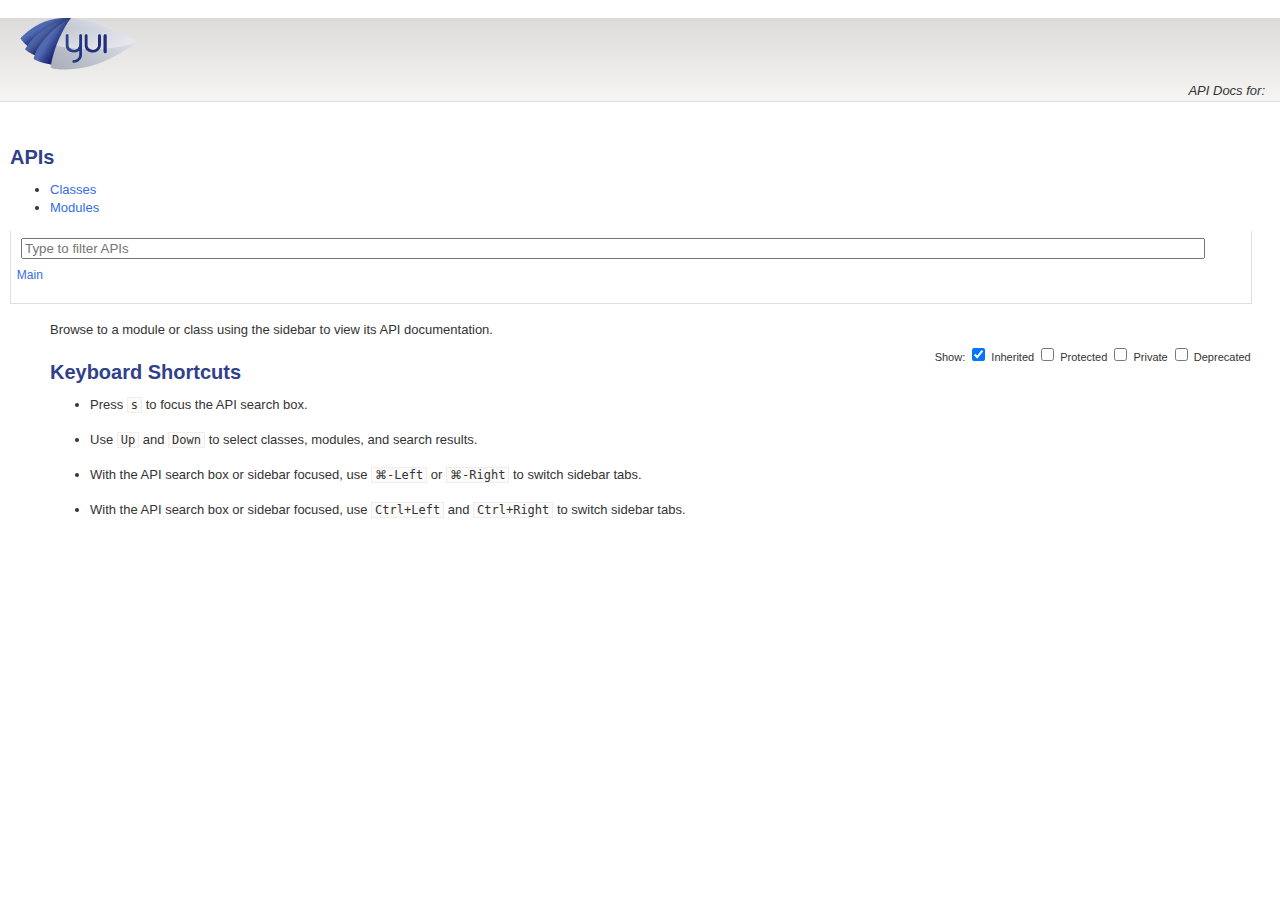
<file: airbox/out/index.html>
<!DOCTYPE html>
<html lang="en">
<head>
    <meta charset="utf-8">
    <title></title>
    <link rel="stylesheet" href="http://yui.yahooapis.com/3.9.1/build/cssgrids/cssgrids-min.css">
    <link rel="stylesheet" href="./assets/vendor/prettify/prettify-min.css">
    <link rel="stylesheet" href="./assets/css/main.css" id="site_styles">
    <link rel="shortcut icon" type="image/png" href="./assets/favicon.png">
    <script src="http://yui.yahooapis.com/combo?3.9.1/build/yui/yui-min.js"></script>
</head>
<body class="yui3-skin-sam">

<div id="doc">
    <div id="hd" class="yui3-g header">
        <div class="yui3-u-3-4">
            
                <h1><img src="./assets/css/logo.png" title=""></h1>
            
        </div>
        <div class="yui3-u-1-4 version">
            <em>API Docs for: </em>
        </div>
    </div>
    <div id="bd" class="yui3-g">

        <div class="yui3-u-1-4">
            <div id="docs-sidebar" class="sidebar apidocs">
                <div id="api-list">
    <h2 class="off-left">APIs</h2>
    <div id="api-tabview" class="tabview">
        <ul class="tabs">
            <li><a href="#api-classes">Classes</a></li>
            <li><a href="#api-modules">Modules</a></li>
        </ul>

        <div id="api-tabview-filter">
            <input type="search" id="api-filter" placeholder="Type to filter APIs">
        </div>

        <div id="api-tabview-panel">
            <ul id="api-classes" class="apis classes">
            
                <li><a href="./classes/Main.html">Main</a></li>
            
            </ul>

            <ul id="api-modules" class="apis modules">
            
            </ul>
        </div>
    </div>
</div>

            </div>
        </div>
        <div class="yui3-u-3-4">
                <div id="api-options">
        Show:
        <label for="api-show-inherited">
            <input type="checkbox" id="api-show-inherited" checked>
            Inherited
        </label>

        <label for="api-show-protected">
            <input type="checkbox" id="api-show-protected">
            Protected
        </label>

        <label for="api-show-private">
            <input type="checkbox" id="api-show-private">
            Private
        </label>
        <label for="api-show-deprecated">
            <input type="checkbox" id="api-show-deprecated">
            Deprecated
        </label>

    </div>


            <div class="apidocs">
                <div id="docs-main">
                    <div class="content">
                            <div class="apidocs">
        <div id="docs-main" class="content">
            <p>
            Browse to a module or class using the sidebar to view its API documentation.
            </p>

            <h2>Keyboard Shortcuts</h2>

            <ul>
                <li><p>Press <kbd>s</kbd> to focus the API search box.</p></li>

                <li><p>Use <kbd>Up</kbd> and <kbd>Down</kbd> to select classes, modules, and search results.</p></li>

                <li class="mac-only"><p>With the API search box or sidebar focused, use <kbd><span class="cmd">&#x2318;</span>-Left</kbd> or <kbd><span class="cmd">&#x2318;</span>-Right</kbd> to switch sidebar tabs.</p></li>

                <li class="pc-only"><p>With the API search box or sidebar focused, use <kbd>Ctrl+Left</kbd> and <kbd>Ctrl+Right</kbd> to switch sidebar tabs.</p></li>
            </ul>
        </div>
    </div>



                    </div>
                </div>
            </div>
        </div>
    </div>
</div>
<script src="./assets/vendor/prettify/prettify-min.js"></script>
<script>prettyPrint();</script>
<script src="./assets/js/yui-prettify.js"></script>
<script src="./assets/../api.js"></script>
<script src="./assets/js/api-filter.js"></script>
<script src="./assets/js/api-list.js"></script>
<script src="./assets/js/api-search.js"></script>
<script src="./assets/js/apidocs.js"></script>
</body>
</html>
</file>
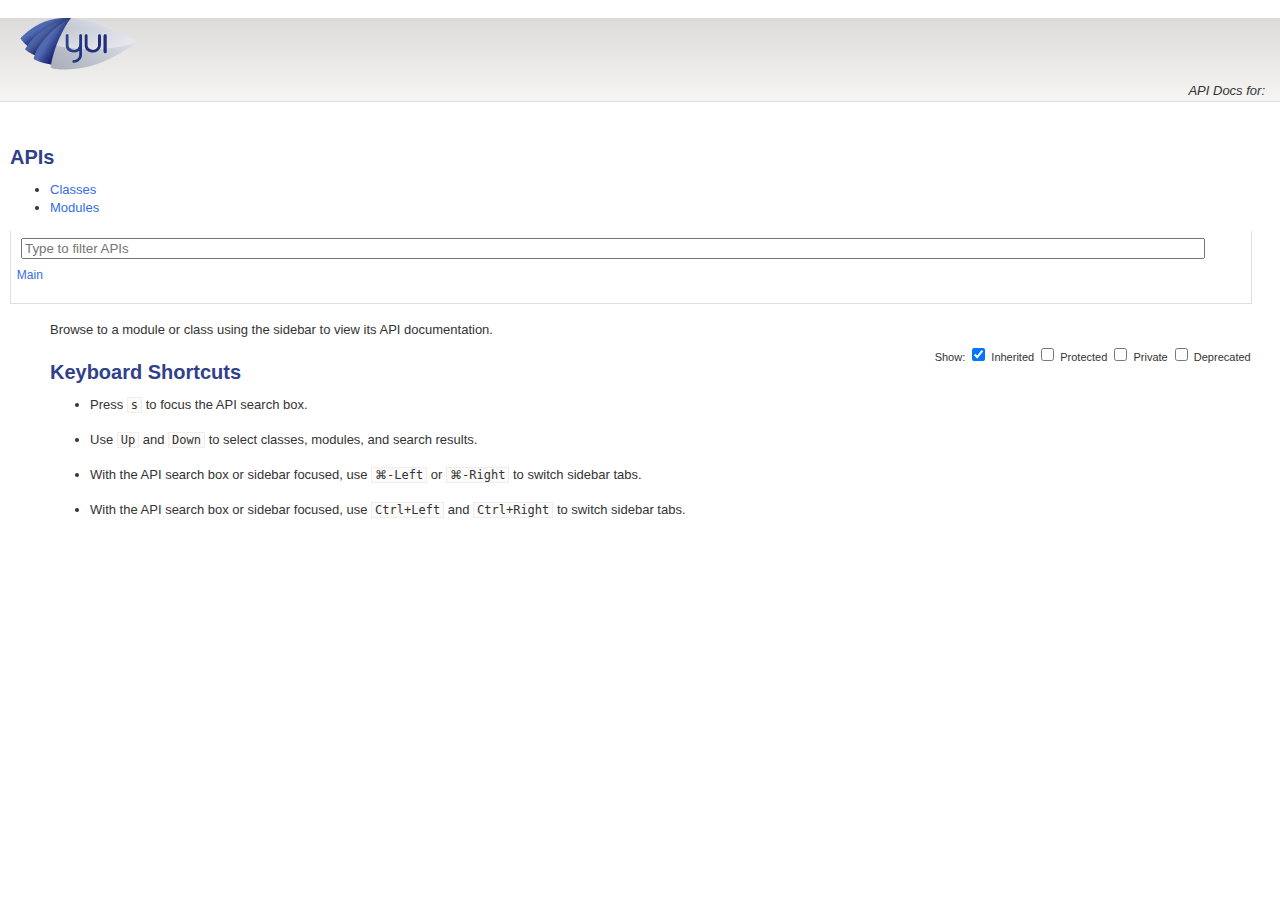
<file: airbox/out/assets/index.html>
<!doctype html>
<html>
    <head>
        <title>Redirector</title>
        <meta http-equiv="refresh" content="0;url=../">
    </head>
    <body>
        <a href="../">Click here to redirect</a>
    </body>
</html>
</file>
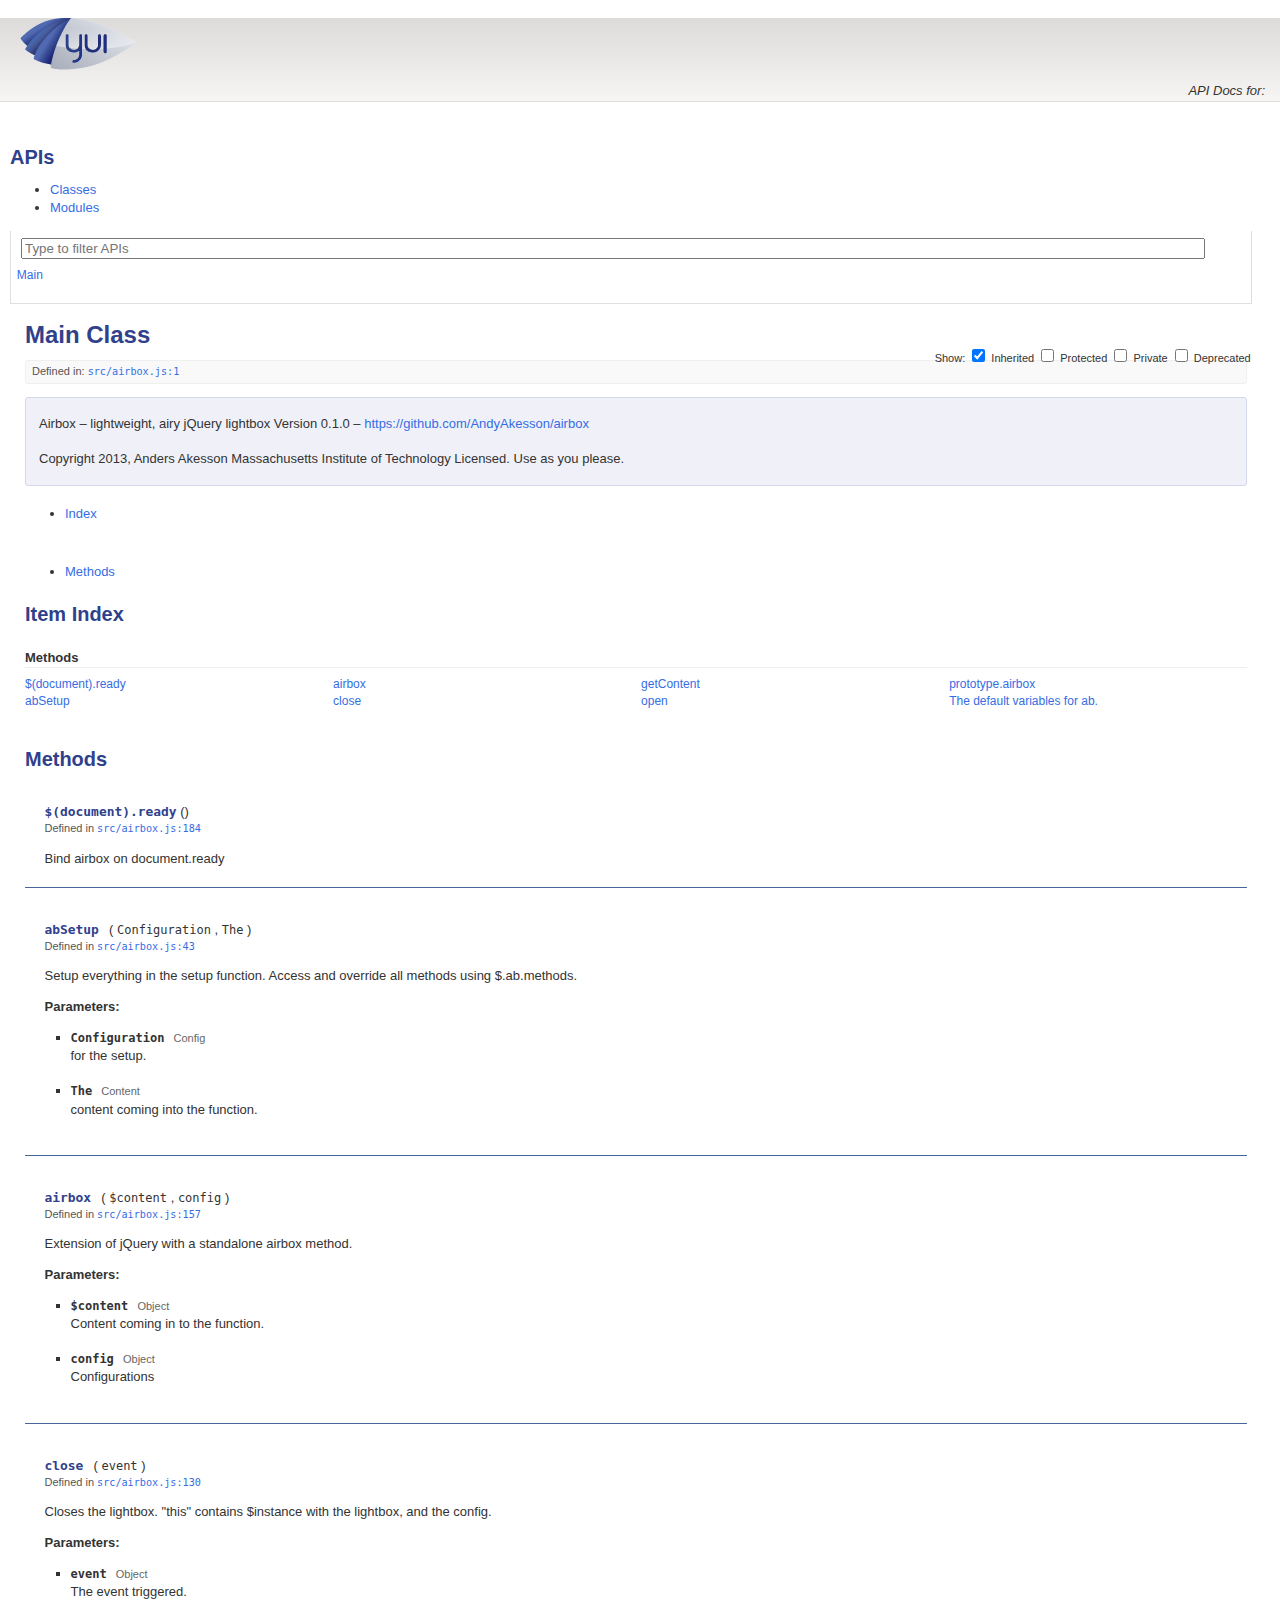
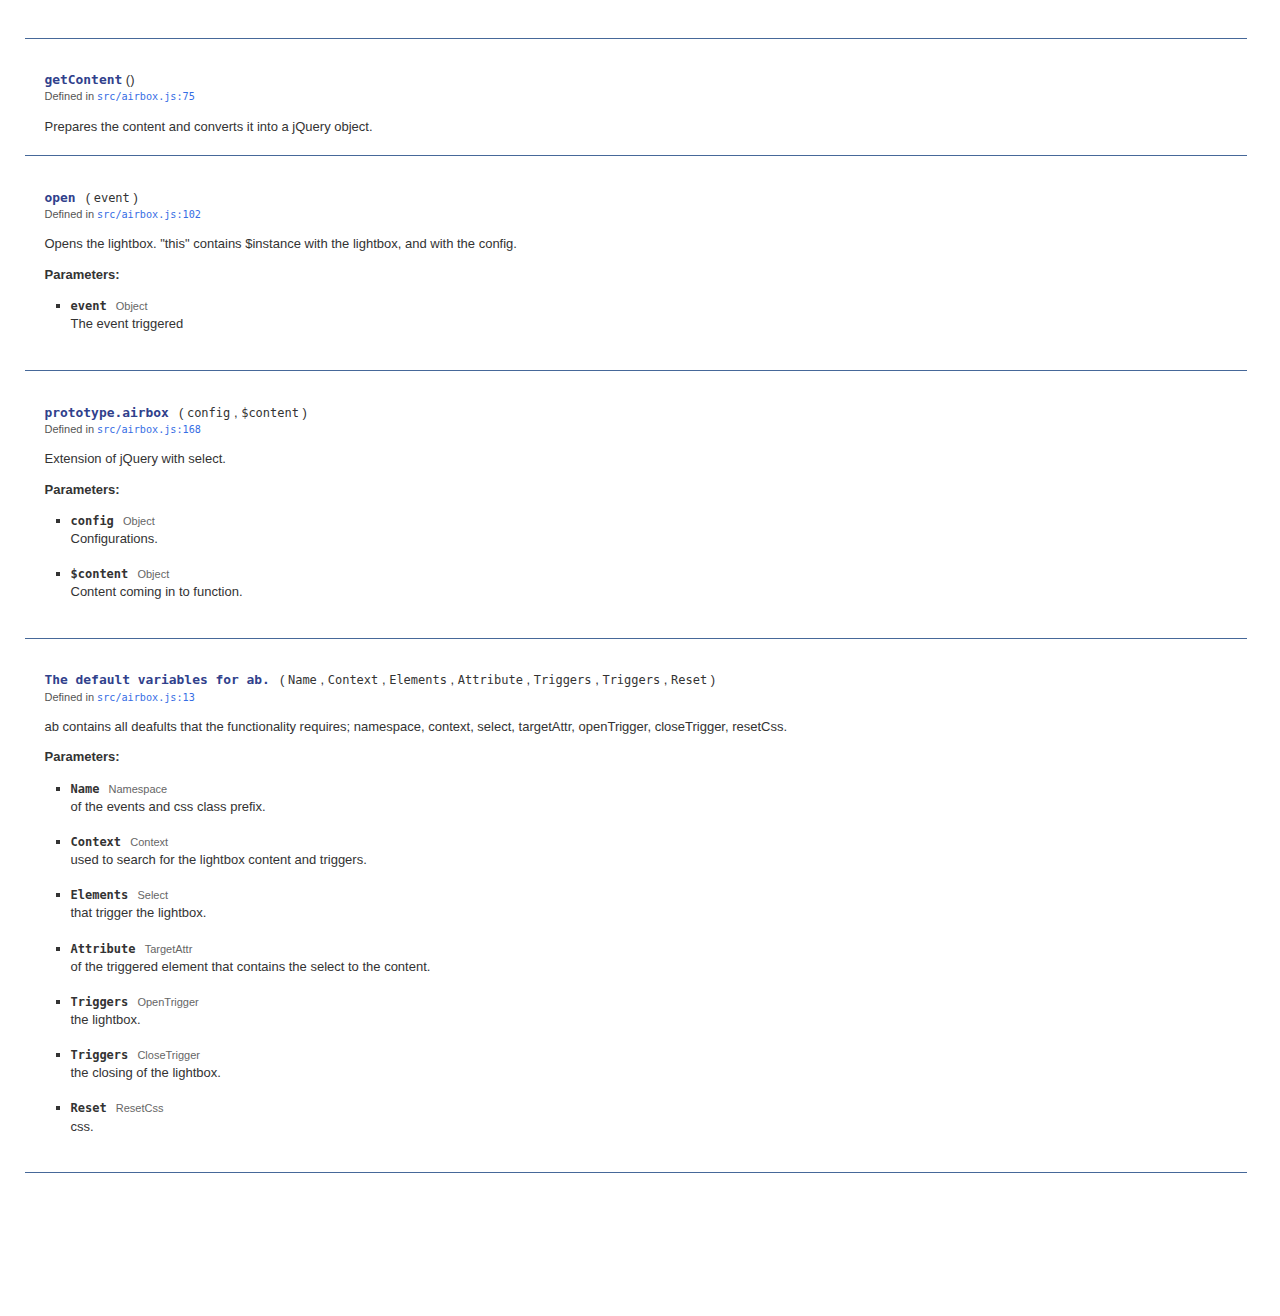
<file: airbox/out/classes/Main.html>
<!DOCTYPE html>
<html lang="en">
<head>
    <meta charset="utf-8">
    <title>Main</title>
    <link rel="stylesheet" href="http://yui.yahooapis.com/3.9.1/build/cssgrids/cssgrids-min.css">
    <link rel="stylesheet" href="../assets/vendor/prettify/prettify-min.css">
    <link rel="stylesheet" href="../assets/css/main.css" id="site_styles">
    <link rel="shortcut icon" type="image/png" href="../assets/favicon.png">
    <script src="http://yui.yahooapis.com/combo?3.9.1/build/yui/yui-min.js"></script>
</head>
<body class="yui3-skin-sam">

<div id="doc">
    <div id="hd" class="yui3-g header">
        <div class="yui3-u-3-4">
            
                <h1><img src="../assets/css/logo.png" title=""></h1>
            
        </div>
        <div class="yui3-u-1-4 version">
            <em>API Docs for: </em>
        </div>
    </div>
    <div id="bd" class="yui3-g">

        <div class="yui3-u-1-4">
            <div id="docs-sidebar" class="sidebar apidocs">
                <div id="api-list">
    <h2 class="off-left">APIs</h2>
    <div id="api-tabview" class="tabview">
        <ul class="tabs">
            <li><a href="#api-classes">Classes</a></li>
            <li><a href="#api-modules">Modules</a></li>
        </ul>

        <div id="api-tabview-filter">
            <input type="search" id="api-filter" placeholder="Type to filter APIs">
        </div>

        <div id="api-tabview-panel">
            <ul id="api-classes" class="apis classes">
            
                <li><a href="../classes/Main.html">Main</a></li>
            
            </ul>

            <ul id="api-modules" class="apis modules">
            
            </ul>
        </div>
    </div>
</div>

            </div>
        </div>
        <div class="yui3-u-3-4">
                <div id="api-options">
        Show:
        <label for="api-show-inherited">
            <input type="checkbox" id="api-show-inherited" checked>
            Inherited
        </label>

        <label for="api-show-protected">
            <input type="checkbox" id="api-show-protected">
            Protected
        </label>

        <label for="api-show-private">
            <input type="checkbox" id="api-show-private">
            Private
        </label>
        <label for="api-show-deprecated">
            <input type="checkbox" id="api-show-deprecated">
            Deprecated
        </label>

    </div>


            <div class="apidocs">
                <div id="docs-main">
                    <div class="content">
                        <h1>Main Class</h1>
<div class="box meta">
    

    

    
        <div class="foundat">
            Defined in: <a href="../files/src_airbox.js.html#l1"><code>src&#x2F;airbox.js:1</code></a>
        </div>
    

    

    
</div>



<div class="box intro">
    <p>Airbox – lightweight, airy jQuery lightbox
Version 0.1.0 – <a href="https://github.com/AndyAkesson/airbox">https://github.com/AndyAkesson/airbox</a></p>
<p>Copyright 2013, Anders Akesson
Massachusetts Institute of Technology Licensed.
Use as you please.</p>

</div>



<div id="classdocs" class="tabview">
    <ul class="api-class-tabs">
        <li class="api-class-tab index"><a href="#index">Index</a></li>

        
            <li class="api-class-tab methods"><a href="#methods">Methods</a></li>
        
        
        
        
    </ul>

    <div>
        <div id="index" class="api-class-tabpanel index">
            <h2 class="off-left">Item Index</h2>

            
                <div class="index-section methods">
                    <h3>Methods</h3>

                    <ul class="index-list methods">
                        
                            <li class="index-item method">
                                <a href="#method_$(document).ready">$(document).ready</a>

                                
                                
                            </li>
                        
                            <li class="index-item method">
                                <a href="#method_abSetup">abSetup</a>

                                
                                
                            </li>
                        
                            <li class="index-item method">
                                <a href="#method_airbox">airbox</a>

                                
                                
                            </li>
                        
                            <li class="index-item method">
                                <a href="#method_close">close</a>

                                
                                
                            </li>
                        
                            <li class="index-item method">
                                <a href="#method_getContent">getContent</a>

                                
                                
                            </li>
                        
                            <li class="index-item method">
                                <a href="#method_open">open</a>

                                
                                
                            </li>
                        
                            <li class="index-item method">
                                <a href="#method_prototype.airbox">prototype.airbox</a>

                                
                                
                            </li>
                        
                            <li class="index-item method">
                                <a href="#method_The default variables for ab.">The default variables for ab.</a>

                                
                                
                            </li>
                        
                    </ul>
                </div>
            

            

            

            
        </div>

        
            <div id="methods" class="api-class-tabpanel">
                <h2 class="off-left">Methods</h2>

                
                    <div id="method_$(document).ready" class="method item">
    <h3 class="name"><code>$(document).ready</code></h3>

    
        <span class="paren">()</span>
    

    

    

    

    

    

    

    

    <div class="meta">
        
            
                
                <p>
                
                Defined in
                
            
        
        
        <a href="../files/src_airbox.js.html#l184"><code>src&#x2F;airbox.js:184</code></a>
        
        </p>


        

        
    </div>

    <div class="description">
        <p>Bind airbox on document.ready</p>

    </div>

    

    

    
</div>

                
                    <div id="method_abSetup" class="method item">
    <h3 class="name"><code>abSetup</code></h3>

    
        <div class="args">
            <span class="paren">(</span><ul class="args-list inline commas">
            
                <li class="arg">
                    
                        <code>Configuration</code>
                    
                </li>
            
                <li class="arg">
                    
                        <code>The</code>
                    
                </li>
            
            </ul><span class="paren">)</span>
        </div>
    

    

    

    

    

    

    

    

    <div class="meta">
        
            
                
                <p>
                
                Defined in
                
            
        
        
        <a href="../files/src_airbox.js.html#l43"><code>src&#x2F;airbox.js:43</code></a>
        
        </p>


        

        
    </div>

    <div class="description">
        <p>Setup everything in the setup function.
Access and override all methods using $.ab.methods.</p>

    </div>

    
        <div class="params">
            <h4>Parameters:</h4>

            <ul class="params-list">
            
                <li class="param">
                    
                        <code class="param-name">Configuration</code>
                        <span class="type">Config</span>
                    

                    

                    <div class="param-description">
                        <p>for the setup.</p>

                    </div>

                    
                </li>
            
                <li class="param">
                    
                        <code class="param-name">The</code>
                        <span class="type">Content</span>
                    

                    

                    <div class="param-description">
                        <p>content coming into the function.</p>

                    </div>

                    
                </li>
            
            </ul>
        </div>
    

    

    
</div>

                
                    <div id="method_airbox" class="method item">
    <h3 class="name"><code>airbox</code></h3>

    
        <div class="args">
            <span class="paren">(</span><ul class="args-list inline commas">
            
                <li class="arg">
                    
                        <code>$content</code>
                    
                </li>
            
                <li class="arg">
                    
                        <code>config</code>
                    
                </li>
            
            </ul><span class="paren">)</span>
        </div>
    

    

    

    

    

    

    

    

    <div class="meta">
        
            
                
                <p>
                
                Defined in
                
            
        
        
        <a href="../files/src_airbox.js.html#l157"><code>src&#x2F;airbox.js:157</code></a>
        
        </p>


        

        
    </div>

    <div class="description">
        <p>Extension of jQuery with a standalone airbox method.</p>

    </div>

    
        <div class="params">
            <h4>Parameters:</h4>

            <ul class="params-list">
            
                <li class="param">
                    
                        <code class="param-name">$content</code>
                        <span class="type">Object</span>
                    

                    

                    <div class="param-description">
                        <p>Content coming in to the function.</p>

                    </div>

                    
                </li>
            
                <li class="param">
                    
                        <code class="param-name">config</code>
                        <span class="type">Object</span>
                    

                    

                    <div class="param-description">
                        <p>Configurations</p>

                    </div>

                    
                </li>
            
            </ul>
        </div>
    

    

    
</div>

                
                    <div id="method_close" class="method item">
    <h3 class="name"><code>close</code></h3>

    
        <div class="args">
            <span class="paren">(</span><ul class="args-list inline commas">
            
                <li class="arg">
                    
                        <code>event</code>
                    
                </li>
            
            </ul><span class="paren">)</span>
        </div>
    

    

    

    

    

    

    

    

    <div class="meta">
        
            
                
                <p>
                
                Defined in
                
            
        
        
        <a href="../files/src_airbox.js.html#l130"><code>src&#x2F;airbox.js:130</code></a>
        
        </p>


        

        
    </div>

    <div class="description">
        <p>Closes the lightbox.
&quot;this&quot; contains $instance with the lightbox, and the config.</p>

    </div>

    
        <div class="params">
            <h4>Parameters:</h4>

            <ul class="params-list">
            
                <li class="param">
                    
                        <code class="param-name">event</code>
                        <span class="type">Object</span>
                    

                    

                    <div class="param-description">
                        <p>The event triggered.</p>

                    </div>

                    
                </li>
            
            </ul>
        </div>
    

    

    
</div>

                
                    <div id="method_getContent" class="method item">
    <h3 class="name"><code>getContent</code></h3>

    
        <span class="paren">()</span>
    

    

    

    

    

    

    

    

    <div class="meta">
        
            
                
                <p>
                
                Defined in
                
            
        
        
        <a href="../files/src_airbox.js.html#l75"><code>src&#x2F;airbox.js:75</code></a>
        
        </p>


        

        
    </div>

    <div class="description">
        <p>Prepares the content and converts it into a jQuery object.</p>

    </div>

    

    

    
</div>

                
                    <div id="method_open" class="method item">
    <h3 class="name"><code>open</code></h3>

    
        <div class="args">
            <span class="paren">(</span><ul class="args-list inline commas">
            
                <li class="arg">
                    
                        <code>event</code>
                    
                </li>
            
            </ul><span class="paren">)</span>
        </div>
    

    

    

    

    

    

    

    

    <div class="meta">
        
            
                
                <p>
                
                Defined in
                
            
        
        
        <a href="../files/src_airbox.js.html#l102"><code>src&#x2F;airbox.js:102</code></a>
        
        </p>


        

        
    </div>

    <div class="description">
        <p>Opens the lightbox.
&quot;this&quot; contains $instance with the lightbox, and with the config.</p>

    </div>

    
        <div class="params">
            <h4>Parameters:</h4>

            <ul class="params-list">
            
                <li class="param">
                    
                        <code class="param-name">event</code>
                        <span class="type">Object</span>
                    

                    

                    <div class="param-description">
                        <p>The event triggered</p>

                    </div>

                    
                </li>
            
            </ul>
        </div>
    

    

    
</div>

                
                    <div id="method_prototype.airbox" class="method item">
    <h3 class="name"><code>prototype.airbox</code></h3>

    
        <div class="args">
            <span class="paren">(</span><ul class="args-list inline commas">
            
                <li class="arg">
                    
                        <code>config</code>
                    
                </li>
            
                <li class="arg">
                    
                        <code>$content</code>
                    
                </li>
            
            </ul><span class="paren">)</span>
        </div>
    

    

    

    

    

    

    

    

    <div class="meta">
        
            
                
                <p>
                
                Defined in
                
            
        
        
        <a href="../files/src_airbox.js.html#l168"><code>src&#x2F;airbox.js:168</code></a>
        
        </p>


        

        
    </div>

    <div class="description">
        <p>Extension of jQuery with select.</p>

    </div>

    
        <div class="params">
            <h4>Parameters:</h4>

            <ul class="params-list">
            
                <li class="param">
                    
                        <code class="param-name">config</code>
                        <span class="type">Object</span>
                    

                    

                    <div class="param-description">
                        <p>Configurations.</p>

                    </div>

                    
                </li>
            
                <li class="param">
                    
                        <code class="param-name">$content</code>
                        <span class="type">Object</span>
                    

                    

                    <div class="param-description">
                        <p>Content coming in to function.</p>

                    </div>

                    
                </li>
            
            </ul>
        </div>
    

    

    
</div>

                
                    <div id="method_The default variables for ab." class="method item">
    <h3 class="name"><code>The default variables for ab.</code></h3>

    
        <div class="args">
            <span class="paren">(</span><ul class="args-list inline commas">
            
                <li class="arg">
                    
                        <code>Name</code>
                    
                </li>
            
                <li class="arg">
                    
                        <code>Context</code>
                    
                </li>
            
                <li class="arg">
                    
                        <code>Elements</code>
                    
                </li>
            
                <li class="arg">
                    
                        <code>Attribute</code>
                    
                </li>
            
                <li class="arg">
                    
                        <code>Triggers</code>
                    
                </li>
            
                <li class="arg">
                    
                        <code>Triggers</code>
                    
                </li>
            
                <li class="arg">
                    
                        <code>Reset</code>
                    
                </li>
            
            </ul><span class="paren">)</span>
        </div>
    

    

    

    

    

    

    

    

    <div class="meta">
        
            
                
                <p>
                
                Defined in
                
            
        
        
        <a href="../files/src_airbox.js.html#l13"><code>src&#x2F;airbox.js:13</code></a>
        
        </p>


        

        
    </div>

    <div class="description">
        <p>ab contains all deafults that the functionality requires;
namespace, context, select, targetAttr, openTrigger, closeTrigger, resetCss.</p>

    </div>

    
        <div class="params">
            <h4>Parameters:</h4>

            <ul class="params-list">
            
                <li class="param">
                    
                        <code class="param-name">Name</code>
                        <span class="type">Namespace</span>
                    

                    

                    <div class="param-description">
                        <p>of the events and css class prefix.</p>

                    </div>

                    
                </li>
            
                <li class="param">
                    
                        <code class="param-name">Context</code>
                        <span class="type">Context</span>
                    

                    

                    <div class="param-description">
                        <p>used to search for the lightbox content and triggers.</p>

                    </div>

                    
                </li>
            
                <li class="param">
                    
                        <code class="param-name">Elements</code>
                        <span class="type">Select</span>
                    

                    

                    <div class="param-description">
                        <p>that trigger the lightbox.</p>

                    </div>

                    
                </li>
            
                <li class="param">
                    
                        <code class="param-name">Attribute</code>
                        <span class="type">TargetAttr</span>
                    

                    

                    <div class="param-description">
                        <p>of the triggered element that contains the select to the content.</p>

                    </div>

                    
                </li>
            
                <li class="param">
                    
                        <code class="param-name">Triggers</code>
                        <span class="type">OpenTrigger</span>
                    

                    

                    <div class="param-description">
                        <p>the lightbox.</p>

                    </div>

                    
                </li>
            
                <li class="param">
                    
                        <code class="param-name">Triggers</code>
                        <span class="type">CloseTrigger</span>
                    

                    

                    <div class="param-description">
                        <p>the closing of the lightbox.</p>

                    </div>

                    
                </li>
            
                <li class="param">
                    
                        <code class="param-name">Reset</code>
                        <span class="type">ResetCss</span>
                    

                    

                    <div class="param-description">
                        <p>css.</p>

                    </div>

                    
                </li>
            
            </ul>
        </div>
    

    

    
</div>

                
            </div>
        

        

        

        
    </div>
</div>

                    </div>
                </div>
            </div>
        </div>
    </div>
</div>
<script src="../assets/vendor/prettify/prettify-min.js"></script>
<script>prettyPrint();</script>
<script src="../assets/js/yui-prettify.js"></script>
<script src="../assets/../api.js"></script>
<script src="../assets/js/api-filter.js"></script>
<script src="../assets/js/api-list.js"></script>
<script src="../assets/js/api-search.js"></script>
<script src="../assets/js/apidocs.js"></script>
</body>
</html>
</file>
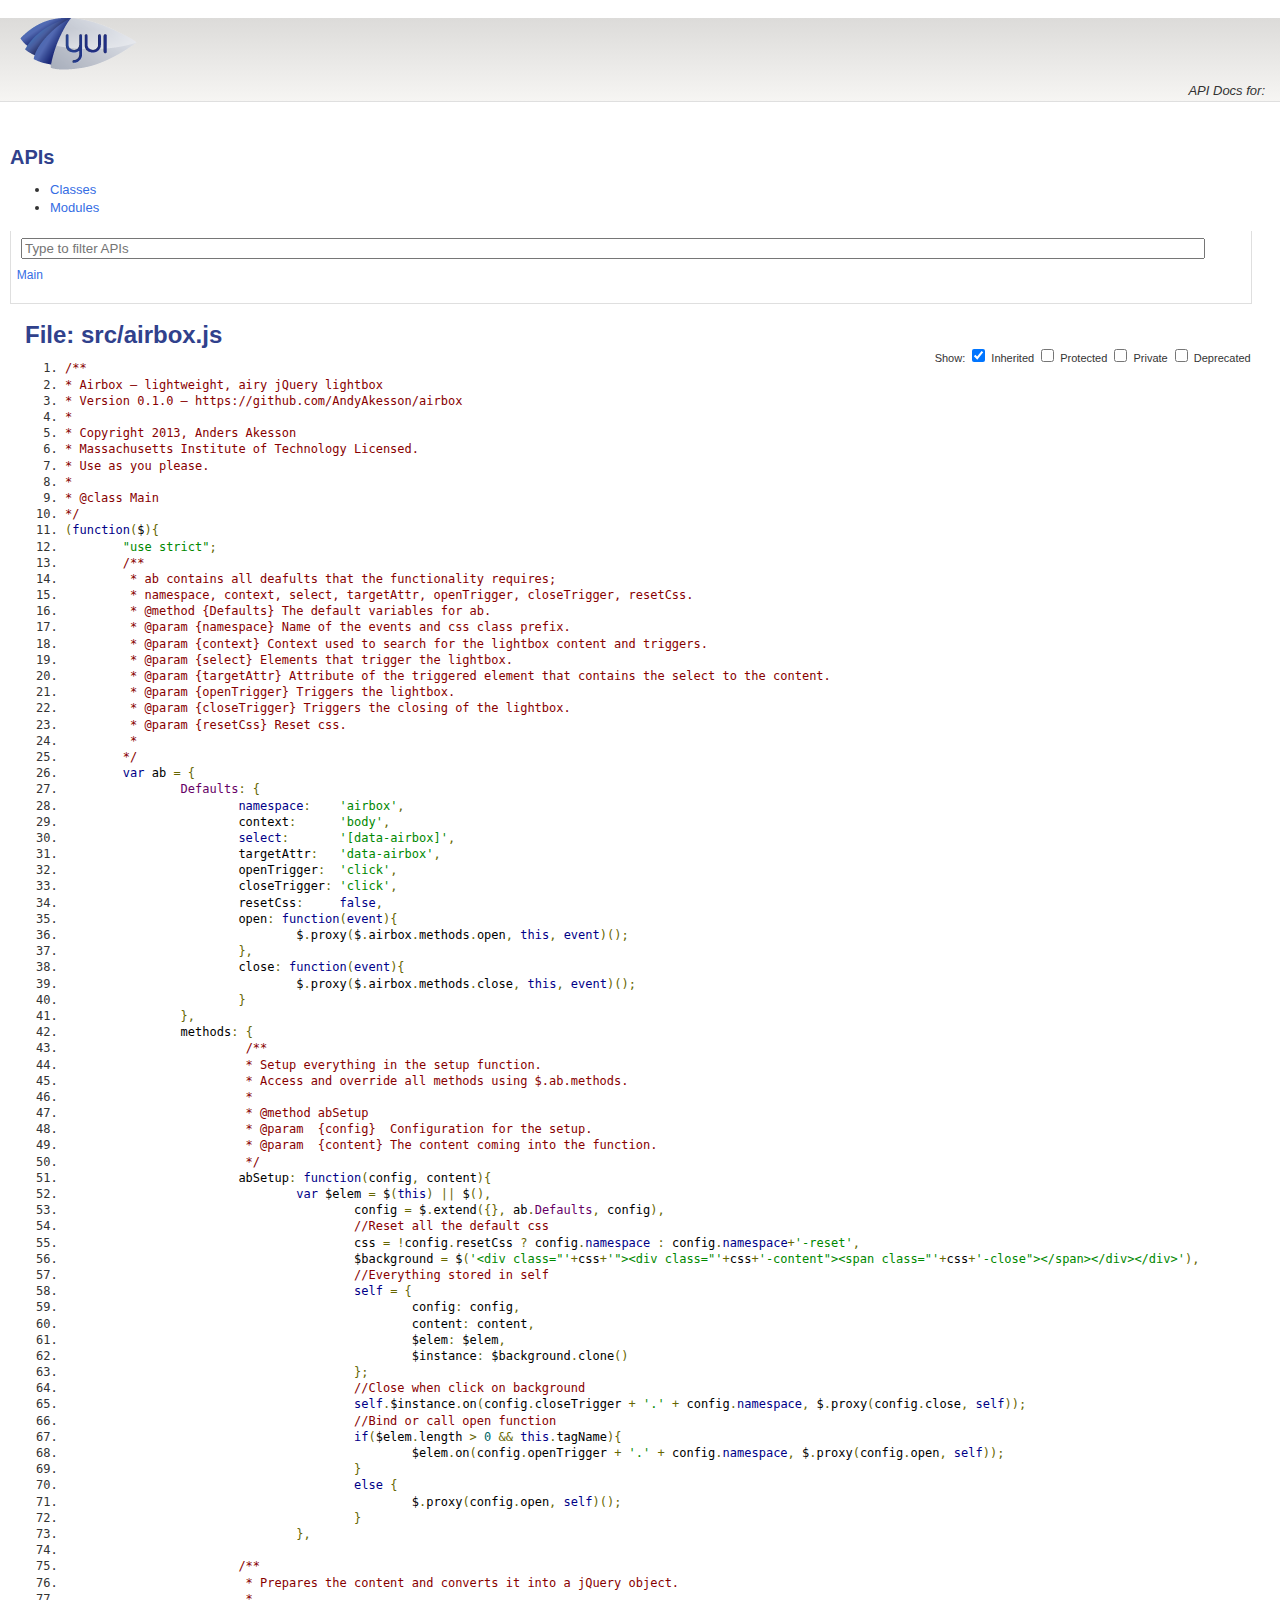
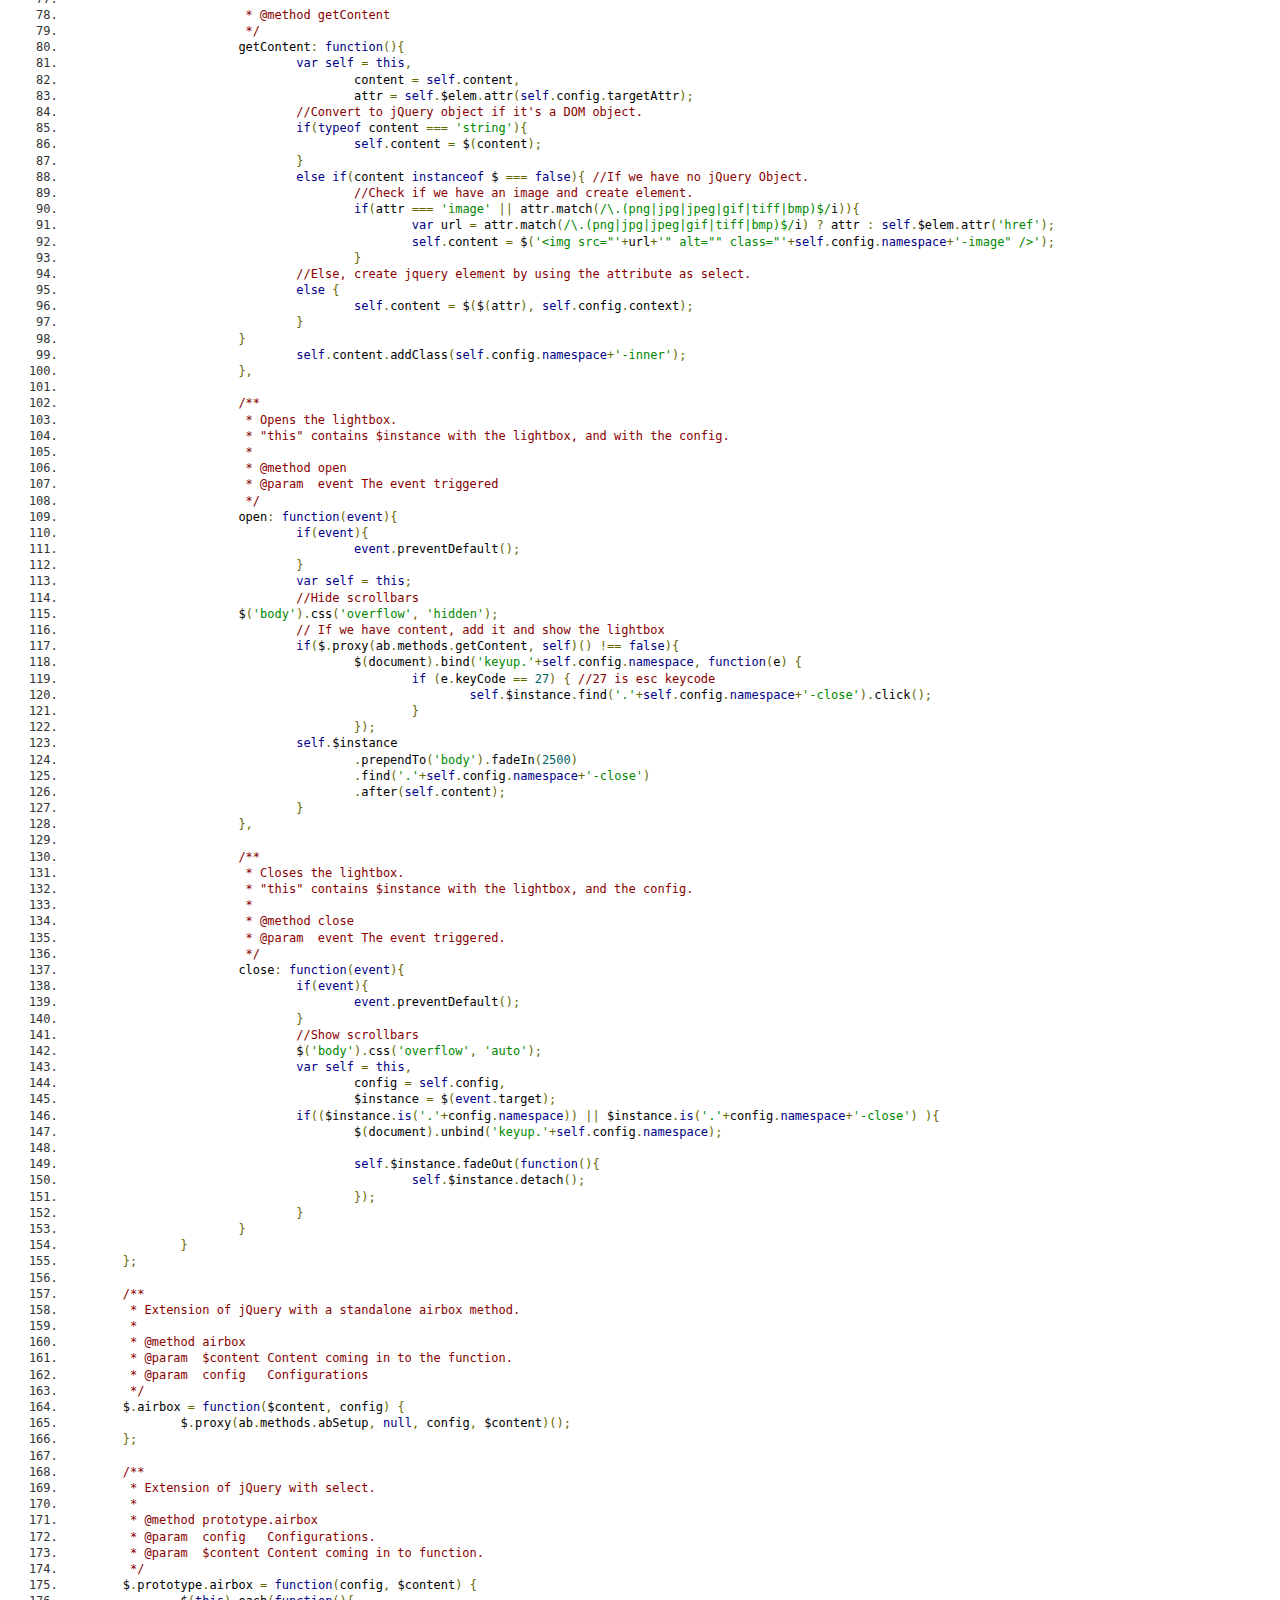
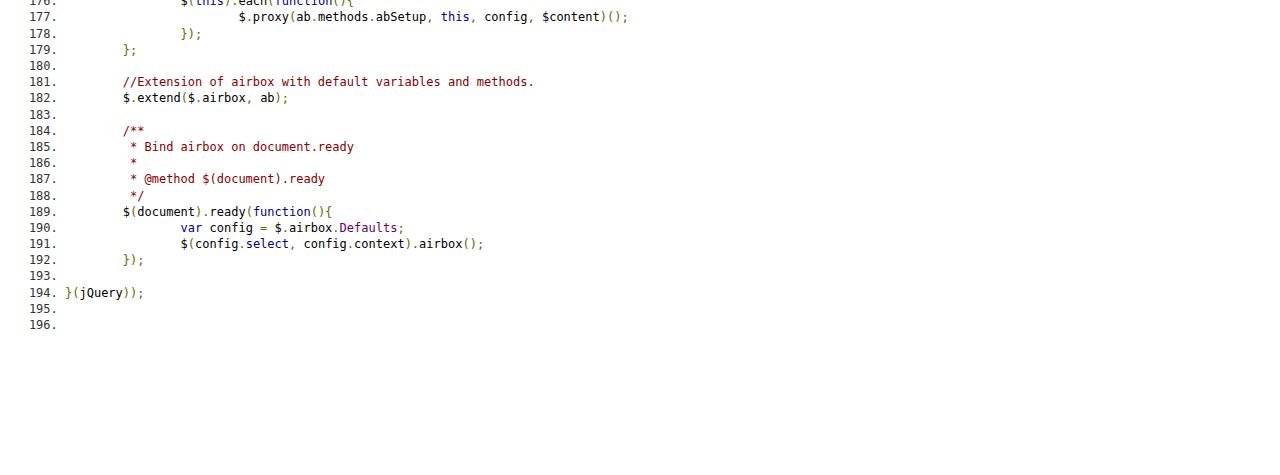
<file: airbox/out/files/src_airbox.js.html>
<!DOCTYPE html>
<html lang="en">
<head>
    <meta charset="utf-8">
    <title>src/airbox.js</title>
    <link rel="stylesheet" href="http://yui.yahooapis.com/3.9.1/build/cssgrids/cssgrids-min.css">
    <link rel="stylesheet" href="../assets/vendor/prettify/prettify-min.css">
    <link rel="stylesheet" href="../assets/css/main.css" id="site_styles">
    <link rel="shortcut icon" type="image/png" href="../assets/favicon.png">
    <script src="http://yui.yahooapis.com/combo?3.9.1/build/yui/yui-min.js"></script>
</head>
<body class="yui3-skin-sam">

<div id="doc">
    <div id="hd" class="yui3-g header">
        <div class="yui3-u-3-4">
            
                <h1><img src="../assets/css/logo.png" title=""></h1>
            
        </div>
        <div class="yui3-u-1-4 version">
            <em>API Docs for: </em>
        </div>
    </div>
    <div id="bd" class="yui3-g">

        <div class="yui3-u-1-4">
            <div id="docs-sidebar" class="sidebar apidocs">
                <div id="api-list">
    <h2 class="off-left">APIs</h2>
    <div id="api-tabview" class="tabview">
        <ul class="tabs">
            <li><a href="#api-classes">Classes</a></li>
            <li><a href="#api-modules">Modules</a></li>
        </ul>

        <div id="api-tabview-filter">
            <input type="search" id="api-filter" placeholder="Type to filter APIs">
        </div>

        <div id="api-tabview-panel">
            <ul id="api-classes" class="apis classes">
            
                <li><a href="../classes/Main.html">Main</a></li>
            
            </ul>

            <ul id="api-modules" class="apis modules">
            
            </ul>
        </div>
    </div>
</div>

            </div>
        </div>
        <div class="yui3-u-3-4">
                <div id="api-options">
        Show:
        <label for="api-show-inherited">
            <input type="checkbox" id="api-show-inherited" checked>
            Inherited
        </label>

        <label for="api-show-protected">
            <input type="checkbox" id="api-show-protected">
            Protected
        </label>

        <label for="api-show-private">
            <input type="checkbox" id="api-show-private">
            Private
        </label>
        <label for="api-show-deprecated">
            <input type="checkbox" id="api-show-deprecated">
            Deprecated
        </label>

    </div>


            <div class="apidocs">
                <div id="docs-main">
                    <div class="content">
                        <h1 class="file-heading">File: src/airbox.js</h1>

<div class="file">
    <pre class="code prettyprint linenums">
/**
* Airbox – lightweight, airy jQuery lightbox
* Version 0.1.0 – https://github.com/AndyAkesson/airbox
*
* Copyright 2013, Anders Akesson
* Massachusetts Institute of Technology Licensed.
* Use as you please.
*
* @class Main
*/
(function($){
	&quot;use strict&quot;;
	/**
	 * ab contains all deafults that the functionality requires;
	 * namespace, context, select, targetAttr, openTrigger, closeTrigger, resetCss.
	 * @method {Defaults} The default variables for ab.
	 * @param {namespace} Name of the events and css class prefix.
	 * @param {context} Context used to search for the lightbox content and triggers. 
	 * @param {select} Elements that trigger the lightbox.
	 * @param {targetAttr} Attribute of the triggered element that contains the select to the content.
	 * @param {openTrigger} Triggers the lightbox.
	 * @param {closeTrigger} Triggers the closing of the lightbox.
	 * @param {resetCss} Reset css.
	 * 
	*/
	var ab = {
		Defaults: {  
			namespace:    &#x27;airbox&#x27;,         
			context:      &#x27;body&#x27;,           
			select:       &#x27;[data-airbox]&#x27;,  
			targetAttr:   &#x27;data-airbox&#x27;,    
			openTrigger:  &#x27;click&#x27;,          
			closeTrigger: &#x27;click&#x27;,          
			resetCss:     false,            
			open: function(event){          
				$.proxy($.airbox.methods.open, this, event)();
			},
			close: function(event){                   
				$.proxy($.airbox.methods.close, this, event)();
			}
		},
		methods: { 
			 /**
			 * Setup everything in the setup function.
			 * Access and override all methods using $.ab.methods.
			 * 
			 * @method abSetup
			 * @param  {config}  Configuration for the setup.
			 * @param  {content} The content coming into the function.
			 */
			abSetup: function(config, content){
				var $elem = $(this) || $(),
					config = $.extend({}, ab.Defaults, config),
					//Reset all the default css
					css = !config.resetCss ? config.namespace : config.namespace+&#x27;-reset&#x27;,
					$background = $(&#x27;&lt;div class=&quot;&#x27;+css+&#x27;&quot;&gt;&lt;div class=&quot;&#x27;+css+&#x27;-content&quot;&gt;&lt;span class=&quot;&#x27;+css+&#x27;-close&quot;&gt;&lt;/span&gt;&lt;/div&gt;&lt;/div&gt;&#x27;),
					//Everything stored in self
					self = {
						config: config,
						content: content,
						$elem: $elem,
						$instance: $background.clone()
					};
					//Close when click on background 
					self.$instance.on(config.closeTrigger + &#x27;.&#x27; + config.namespace, $.proxy(config.close, self));
					//Bind or call open function 
					if($elem.length &gt; 0 &amp;&amp; this.tagName){
						$elem.on(config.openTrigger + &#x27;.&#x27; + config.namespace, $.proxy(config.open, self));
					} 
					else {
						$.proxy(config.open, self)();
					}
				},

			/**
			 * Prepares the content and converts it into a jQuery object.
			 * 
			 * @method getContent
			 */
			getContent: function(){
				var self = this,
					content = self.content,
					attr = self.$elem.attr(self.config.targetAttr);
				//Convert to jQuery object if it&#x27;s a DOM object. 
				if(typeof content === &#x27;string&#x27;){
					self.content = $(content);
				} 
				else if(content instanceof $ === false){ //If we have no jQuery Object.
					//Check if we have an image and create element.
					if(attr === &#x27;image&#x27; || attr.match(/\.(png|jpg|jpeg|gif|tiff|bmp)$/i)){
						var url = attr.match(/\.(png|jpg|jpeg|gif|tiff|bmp)$/i) ? attr : self.$elem.attr(&#x27;href&#x27;);
						self.content = $(&#x27;&lt;img src=&quot;&#x27;+url+&#x27;&quot; alt=&quot;&quot; class=&quot;&#x27;+self.config.namespace+&#x27;-image&quot; /&gt;&#x27;);
					}
				//Else, create jquery element by using the attribute as select.
				else {
					self.content = $($(attr), self.config.context);
				}
			}
				self.content.addClass(self.config.namespace+&#x27;-inner&#x27;);
			},

			/**
			 * Opens the lightbox.
			 * &quot;this&quot; contains $instance with the lightbox, and with the config.
			 * 
			 * @method open
			 * @param  event The event triggered
			 */
			open: function(event){
				if(event){
					event.preventDefault();
				}
				var self = this;
				//Hide scrollbars
    			$(&#x27;body&#x27;).css(&#x27;overflow&#x27;, &#x27;hidden&#x27;);
				// If we have content, add it and show the lightbox 
				if($.proxy(ab.methods.getContent, self)() !== false){
					$(document).bind(&#x27;keyup.&#x27;+self.config.namespace, function(e) {
						if (e.keyCode == 27) { //27 is esc keycode
							self.$instance.find(&#x27;.&#x27;+self.config.namespace+&#x27;-close&#x27;).click();
						}
					});	
				self.$instance
					.prependTo(&#x27;body&#x27;).fadeIn(2500)
					.find(&#x27;.&#x27;+self.config.namespace+&#x27;-close&#x27;)
					.after(self.content);
				}
			},

			/**
			 * Closes the lightbox.
			 * &quot;this&quot; contains $instance with the lightbox, and the config.
			 * 
			 * @method close
			 * @param  event The event triggered.
			 */
			close: function(event){
				if(event){
					event.preventDefault();
				}
				//Show scrollbars
				$(&#x27;body&#x27;).css(&#x27;overflow&#x27;, &#x27;auto&#x27;); 
				var self = this,
					config = self.config,
					$instance = $(event.target);
				if(($instance.is(&#x27;.&#x27;+config.namespace)) || $instance.is(&#x27;.&#x27;+config.namespace+&#x27;-close&#x27;) ){
					$(document).unbind(&#x27;keyup.&#x27;+self.config.namespace);

					self.$instance.fadeOut(function(){
						self.$instance.detach();
					});
				}
			}
		}
	};

	/**
	 * Extension of jQuery with a standalone airbox method.
	 * 
	 * @method airbox
	 * @param  $content Content coming in to the function.
	 * @param  config   Configurations
	 */
	$.airbox = function($content, config) {
		$.proxy(ab.methods.abSetup, null, config, $content)();
	};

	/**
	 * Extension of jQuery with select.
	 * 
	 * @method prototype.airbox
	 * @param  config   Configurations.
	 * @param  $content Content coming in to function.
	 */
	$.prototype.airbox = function(config, $content) {
		$(this).each(function(){
			$.proxy(ab.methods.abSetup, this, config, $content)();
		});
	};

	//Extension of airbox with default variables and methods.
	$.extend($.airbox, ab);

	/**
	 * Bind airbox on document.ready
	 * 
	 * @method $(document).ready
	 */
	$(document).ready(function(){
		var config = $.airbox.Defaults;
		$(config.select, config.context).airbox();
	});
 
}(jQuery));

    </pre>
</div>

                    </div>
                </div>
            </div>
        </div>
    </div>
</div>
<script src="../assets/vendor/prettify/prettify-min.js"></script>
<script>prettyPrint();</script>
<script src="../assets/js/yui-prettify.js"></script>
<script src="../assets/../api.js"></script>
<script src="../assets/js/api-filter.js"></script>
<script src="../assets/js/api-list.js"></script>
<script src="../assets/js/api-search.js"></script>
<script src="../assets/js/apidocs.js"></script>
</body>
</html>
</file>
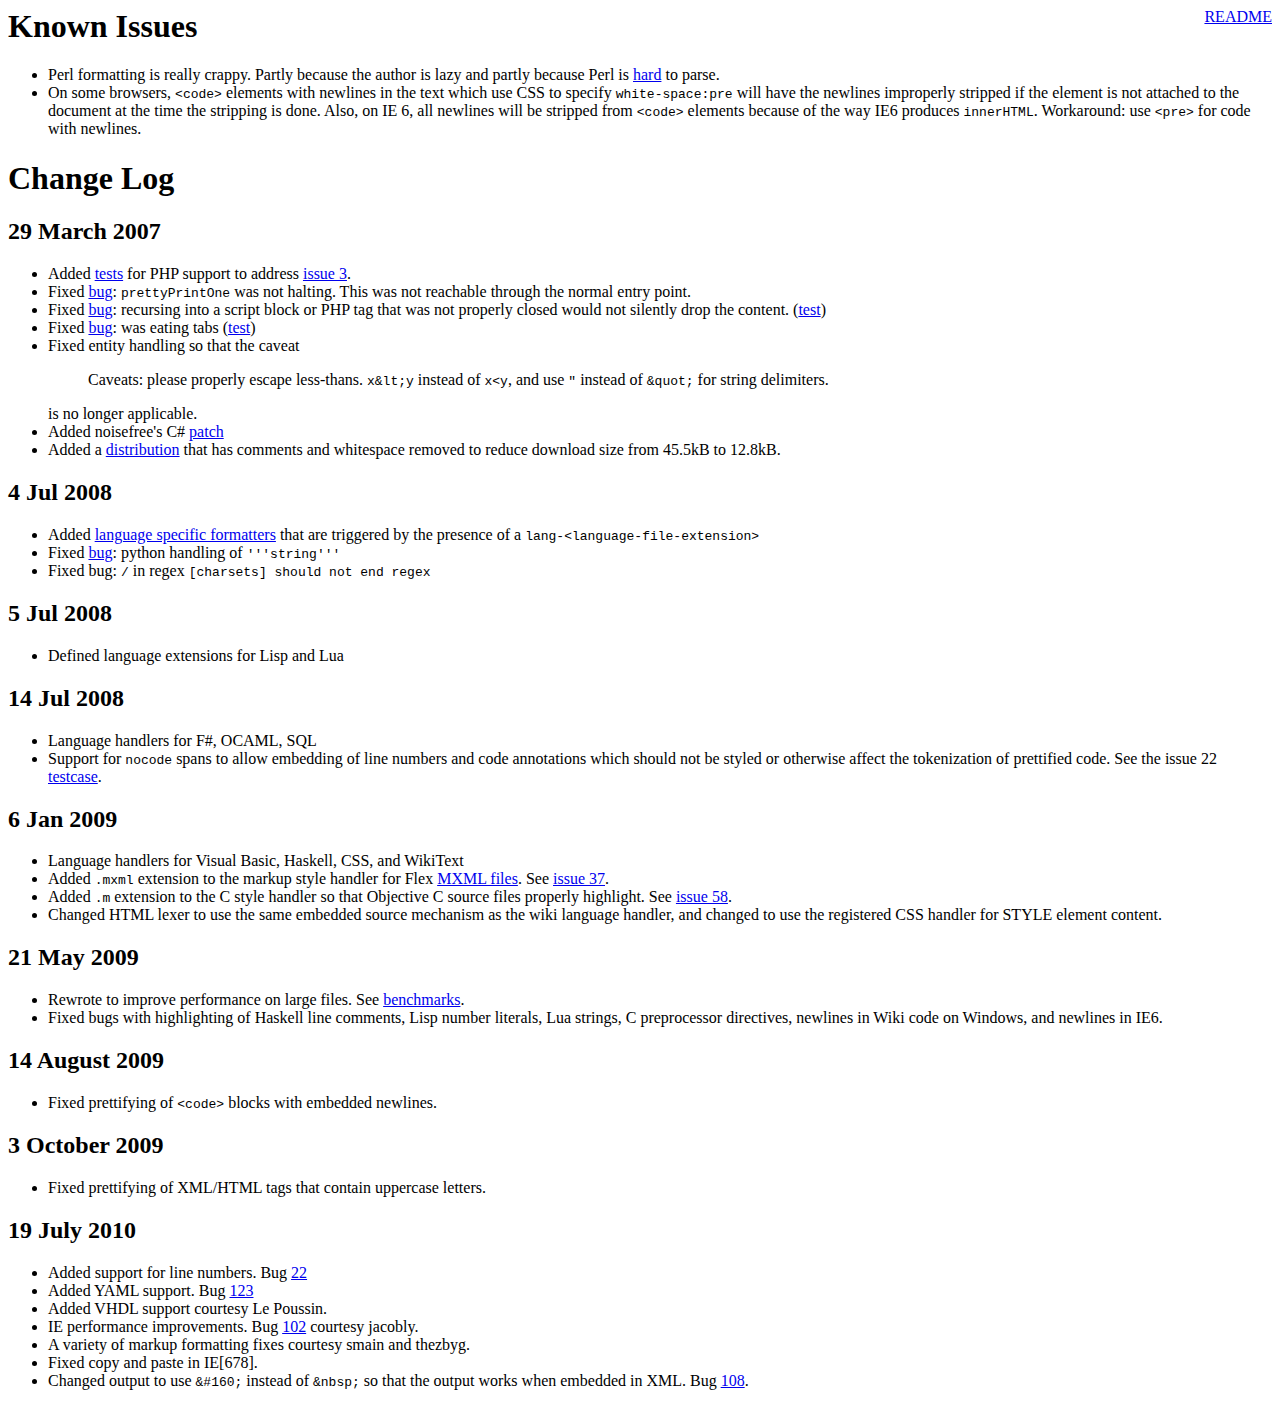
<file: airbox/out/assets/vendor/prettify/CHANGES.html>
<html>
  <head>
    <meta http-equiv="Content-Type" content="text/html; charset=UTF-8">
    <title>Change Log</title>
  </head>
  <body bgcolor="white">
    <a style="float:right" href="README.html">README</a>

    <h1>Known Issues</h1>
    <ul>
      <li>Perl formatting is really crappy.  Partly because the author is lazy and
      partly because Perl is
      <a href="http://www.perlmonks.org/?node_id=663393">hard</a> to parse.
      <li>On some browsers, <code>&lt;code&gt;</code> elements with newlines in the text
      which use CSS to specify <code>white-space:pre</code> will have the newlines
      improperly stripped if the element is not attached to the document at the time
      the stripping is done.  Also, on IE 6, all newlines will be stripped from
      <code>&lt;code&gt;</code> elements because of the way IE6 produces
      <code>innerHTML</code>.  Workaround: use <code>&lt;pre&gt;</code> for code with
      newlines.
    </ul>

    <h1>Change Log</h1>
    <h2>29 March 2007</h2>
    <ul>
      <li>Added <a href="tests/prettify_test.html#PHP">tests</a> for PHP support
        to address 
      <a href="http://code.google.com/p/google-code-prettify/issues/detail?id=3"
       >issue 3</a>.
      <li>Fixed
      <a href="http://code.google.com/p/google-code-prettify/issues/detail?id=6"
       >bug</a>: <code>prettyPrintOne</code> was not halting.  This was not
        reachable through the normal entry point.
      <li>Fixed
      <a href="http://code.google.com/p/google-code-prettify/issues/detail?id=4"
       >bug</a>: recursing into a script block or PHP tag that was not properly
        closed would not silently drop the content.
        (<a href="tests/prettify_test.html#issue4">test</a>)
      <li>Fixed
      <a href="http://code.google.com/p/google-code-prettify/issues/detail?id=8"
       >bug</a>: was eating tabs
        (<a href="tests/prettify_test.html#issue8">test</a>)
      <li>Fixed entity handling so that the caveat
        <blockquote>
          <p>Caveats: please properly escape less-thans.  <tt>x&amp;lt;y</tt>
          instead of <tt>x&lt;y</tt>, and use <tt>&quot;</tt> instead of 
          <tt>&amp;quot;</tt> for string delimiters.</p>
        </blockquote>
        is no longer applicable.
      <li>Added noisefree's C#
      <a href="http://code.google.com/p/google-code-prettify/issues/detail?id=4"
       >patch</a>
      <li>Added a <a href="http://google-code-prettify.googlecode.com/files/prettify-small.zip">distribution</a> that has comments and
        whitespace removed to reduce download size from 45.5kB to 12.8kB.
    </ul>
    <h2>4 Jul 2008</h2>
    <ul>
      <li>Added <a href="http://code.google.com/p/google-code-prettify/issues/detail?id=17">language specific formatters</a> that are triggered by the presence
      of a <code>lang-&lt;language-file-extension&gt;</code></li>
      <li>Fixed <a href="http://code.google.com/p/google-code-prettify/issues/detail?id=29">bug</a>: python handling of <code>'''string'''</code>
      <li>Fixed bug: <code>/</code> in regex <code>[charsets] should not end regex</code>
    </ul>
    <h2>5 Jul 2008</h2>
    <ul>
      <li>Defined language extensions for Lisp and Lua</code>
    </ul>
    <h2>14 Jul 2008</h2>
    <ul>
      <li>Language handlers for F#, OCAML, SQL</code>
      <li>Support for <code>nocode</code> spans to allow embedding of line
      numbers and code annotations which should not be styled or otherwise
      affect the tokenization of prettified code.
      See the issue 22
      <a href="tests/prettify_test.html#issue22">testcase</a>.</code>
    </ul>
    <h2>6 Jan 2009</h2>
    <ul>
      <li>Language handlers for Visual Basic, Haskell, CSS, and WikiText</li>
      <li>Added <tt>.mxml</tt> extension to the markup style handler for
        Flex <a href="http://en.wikipedia.org/wiki/MXML">MXML files</a>.  See
        <a
        href="http://code.google.com/p/google-code-prettify/issues/detail?id=37"
        >issue 37</a>.
      <li>Added <tt>.m</tt> extension to the C style handler so that Objective
        C source files properly highlight.  See
        <a
        href="http://code.google.com/p/google-code-prettify/issues/detail?id=58"
       >issue 58</a>.
      <li>Changed HTML lexer to use the same embedded source mechanism as the
        wiki language handler, and changed to use the registered
        CSS handler for STYLE element content.
    </ul>
    <h2>21 May 2009</h2>
    <ul>
      <li>Rewrote to improve performance on large files.
        See <a href="http://mikesamuel.blogspot.com/2009/05/efficient-parsing-in-javascript.html">benchmarks</a>.</li>
      <li>Fixed bugs with highlighting of Haskell line comments, Lisp
        number literals, Lua strings, C preprocessor directives,
        newlines in Wiki code on Windows, and newlines in IE6.</li>
    </ul>
    <h2>14 August 2009</h2>
    <ul>
      <li>Fixed prettifying of <code>&lt;code&gt;</code> blocks with embedded newlines.
    </ul>
    <h2>3 October 2009</h2>
    <ul>
      <li>Fixed prettifying of XML/HTML tags that contain uppercase letters.
    </ul>
    <h2>19 July 2010</h2>
    <ul>
      <li>Added support for line numbers.  Bug
        <a href="http://code.google.com/p/google-code-prettify/issues/detail?id=22"
         >22</a></li>
      <li>Added YAML support.  Bug
        <a href="http://code.google.com/p/google-code-prettify/issues/detail?id=123"
         >123</a></li>
      <li>Added VHDL support courtesy Le Poussin.</li>
      <li>IE performance improvements.  Bug
        <a href="http://code.google.com/p/google-code-prettify/issues/detail?id=102"
         >102</a> courtesy jacobly.</li>
      <li>A variety of markup formatting fixes courtesy smain and thezbyg.</li>
      <li>Fixed copy and paste in IE[678].
      <li>Changed output to use <code>&amp;#160;</code> instead of
        <code>&amp;nbsp;</code> so that the output works when embedded in XML.
        Bug
        <a href="http://code.google.com/p/google-code-prettify/issues/detail?id=108"
         >108</a>.</li>
    </ul>
  </body>
</html>
</file>
<file: airbox/out/assets/vendor/prettify/prettify-min.css>
.pln{color:#000}@media screen{.str{color:#080}.kwd{color:#008}.com{color:#800}.typ{color:#606}.lit{color:#066}.pun,.opn,.clo{color:#660}.tag{color:#008}.atn{color:#606}.atv{color:#080}.dec,.var{color:#606}.fun{color:red}}@media print,projection{.str{color:#060}.kwd{color:#006;font-weight:bold}.com{color:#600;font-style:italic}.typ{color:#404;font-weight:bold}.lit{color:#044}.pun,.opn,.clo{color:#440}.tag{color:#006;font-weight:bold}.atn{color:#404}.atv{color:#060}}pre.prettyprint{padding:2px;border:1px solid #888}ol.linenums{margin-top:0;margin-bottom:0}li.L0,li.L1,li.L2,li.L3,li.L5,li.L6,li.L7,li.L8{list-style-type:none}li.L1,li.L3,li.L5,li.L7,li.L9{background:#eee}
</file>
<file: airbox/out/assets/css/main.css>
/*
Font sizes for all selectors other than the body are given in percentages,
with 100% equal to 13px. To calculate a font size percentage, multiply the
desired size in pixels by 7.6923076923.

Here's a quick lookup table:

10px - 76.923%
11px - 84.615%
12px - 92.308%
13px - 100%
14px - 107.692%
15px - 115.385%
16px - 123.077%
17px - 130.769%
18px - 138.462%
19px - 146.154%
20px - 153.846%
*/

html {
    background: #fff;
    color: #333;
    overflow-y: scroll;
}

body {
    /*font: 13px/1.4 'Lucida Grande', 'Lucida Sans Unicode', 'DejaVu Sans', 'Bitstream Vera Sans', 'Helvetica', 'Arial', sans-serif;*/
    font: 13px/1.4 'Helvetica', 'Arial', sans-serif;
    margin: 0;
    padding: 0;
}

/* -- Links ----------------------------------------------------------------- */
a {
    color: #356de4;
    text-decoration: none;
}

.hidden {
    display: none;
}

a:hover { text-decoration: underline; }

/* "Jump to Table of Contents" link is shown to assistive tools, but hidden from
   sight until it's focused. */
.jump {
    position: absolute;
    padding: 3px 6px;
    left: -99999px;
    top: 0;
}

.jump:focus { left: 40%; }

/* -- Paragraphs ------------------------------------------------------------ */
p { margin: 1.3em 0; }
dd p, td p { margin-bottom: 0; }
dd p:first-child, td p:first-child { margin-top: 0; }

/* -- Headings -------------------------------------------------------------- */
h1, h2, h3, h4, h5, h6 {
    color: #D98527;/*was #f80*/
    font-family: 'Trebuchet MS', sans-serif;
    font-weight: bold;
    line-height: 1.1;
    margin: 1.1em 0 0.5em;
}

h1 {
    font-size: 184.6%;
    color: #30418C;
    margin: 0.75em 0 0.5em;
}

h2 {
    font-size: 153.846%;
    color: #E48A2B;
}

h3 { font-size: 138.462%; }

h4 {
    border-bottom: 1px solid #DBDFEA;
    color: #E48A2B;
    font-size: 115.385%;
    font-weight: normal;
    padding-bottom: 2px;
}

h5, h6 { font-size: 107.692%; }

/* -- Code and examples ----------------------------------------------------- */
code, kbd, pre, samp {
    font-family: Menlo, Monaco, 'DejaVu Sans Mono', 'Bitstream Vera Sans Mono', 'Courier New', Courier, monospace;
    font-size: 92.308%;
    line-height: 1.35;
}

p code, p kbd, p samp {
    background: #FCFBFA;
    border: 1px solid #EFEEED;
    padding: 0 3px;
}

a code, a kbd, a samp,
pre code, pre kbd, pre samp,
table code, table kbd, table samp,
.intro code, .intro kbd, .intro samp,
.toc code, .toc kbd, .toc samp {
    background: none;
    border: none;
    padding: 0;
}

pre.code, pre.terminal, pre.cmd {
    overflow-x: auto;
    *overflow-x: scroll;
    padding: 0.3em 0.6em;
}

pre.code {
    background: #FCFBFA;
    border: 1px solid #EFEEED;
    border-left-width: 5px;
}

pre.terminal, pre.cmd {
    background: #F0EFFC;
    border: 1px solid #D0CBFB;
    border-left: 5px solid #D0CBFB;
}

/* Don't reduce the font size of <code>/<kbd>/<samp> elements inside <pre>
   blocks. */
pre code, pre kbd, pre samp { font-size: 100%; }

/* Used to denote text that shouldn't be selectable, such as line numbers or
   shell prompts. Guess which browser this doesn't work in. */
.noselect {
    -moz-user-select: -moz-none;
    -khtml-user-select: none;
    -webkit-user-select: none;
    -o-user-select: none;
    user-select: none;
}

/* -- Lists ----------------------------------------------------------------- */
dd { margin: 0.2em 0 0.7em 1em; }
dl { margin: 1em 0; }
dt { font-weight: bold; }

/* -- Tables ---------------------------------------------------------------- */
caption, th { text-align: left; }

table {
    border-collapse: collapse;
    width: 100%;
}

td, th {
    border: 1px solid #fff;
    padding: 5px 12px;
    vertical-align: top;
}

td { background: #E6E9F5; }
td dl { margin: 0; }
td dl dl { margin: 1em 0; }
td pre:first-child { margin-top: 0; }

th {
    background: #D2D7E6;/*#97A0BF*/
    border-bottom: none;
    border-top: none;
    color: #000;/*#FFF1D5*/
    font-family: 'Trebuchet MS', sans-serif;
    font-weight: bold;
    line-height: 1.3;
    white-space: nowrap;
}


/* -- Layout and Content ---------------------------------------------------- */
#doc {
    margin: auto;
    min-width: 1024px;
}

.content { padding: 0 20px 0 25px; }

.sidebar {
    padding: 0 15px 0 10px;
}
#bd {
    padding: 7px 0 130px;
    position: relative;
    width: 99%;
}

/* -- Table of Contents ----------------------------------------------------- */

/* The #toc id refers to the single global table of contents, while the .toc
   class refers to generic TOC lists that could be used throughout the page. */

.toc code, .toc kbd, .toc samp { font-size: 100%; }
.toc li { font-weight: bold; }
.toc li li { font-weight: normal; }

/* -- Intro and Example Boxes ----------------------------------------------- */
/*
.intro, .example { margin-bottom: 2em; }
.example {
    -moz-border-radius: 4px;
    -webkit-border-radius: 4px;
    border-radius: 4px;
    -moz-box-shadow: 0 0 5px #bfbfbf;
    -webkit-box-shadow: 0 0 5px #bfbfbf;
    box-shadow: 0 0 5px #bfbfbf;
    padding: 1em;
}
.intro {
    background: none repeat scroll 0 0 #F0F1F8; border: 1px solid #D4D8EB; padding: 0 1em;
}
*/

/* -- Other Styles ---------------------------------------------------------- */

/* These are probably YUI-specific, and should be moved out of Selleck's default
   theme. */

.button {
    border: 1px solid #dadada;
    -moz-border-radius: 3px;
    -webkit-border-radius: 3px;
    border-radius: 3px;
    color: #444;
    display: inline-block;
    font-family: Helvetica, Arial, sans-serif;
    font-size: 92.308%;
    font-weight: bold;
    padding: 4px 13px 3px;
    -moz-text-shadow: 1px 1px 0 #fff;
    -webkit-text-shadow: 1px 1px 0 #fff;
    text-shadow: 1px 1px 0 #fff;
    white-space: nowrap;

    background: #EFEFEF; /* old browsers */
    background: -moz-linear-gradient(top, #f5f5f5 0%, #efefef 50%, #e5e5e5 51%, #dfdfdf 100%); /* firefox */
    background: -webkit-gradient(linear, left top, left bottom, color-stop(0%,#f5f5f5), color-stop(50%,#efefef), color-stop(51%,#e5e5e5), color-stop(100%,#dfdfdf)); /* webkit */
    filter: progid:DXImageTransform.Microsoft.gradient( startColorstr='#f5f5f5', endColorstr='#dfdfdf',GradientType=0 ); /* ie */
}

.button:hover {
    border-color: #466899;
    color: #fff;
    text-decoration: none;
    -moz-text-shadow: 1px 1px 0 #222;
    -webkit-text-shadow: 1px 1px 0 #222;
    text-shadow: 1px 1px 0 #222;

    background: #6396D8; /* old browsers */
    background: -moz-linear-gradient(top, #6396D8 0%, #5A83BC 50%, #547AB7 51%, #466899 100%); /* firefox */
    background: -webkit-gradient(linear, left top, left bottom, color-stop(0%,#6396D8), color-stop(50%,#5A83BC), color-stop(51%,#547AB7), color-stop(100%,#466899)); /* webkit */
    filter: progid:DXImageTransform.Microsoft.gradient( startColorstr='#6396D8', endColorstr='#466899',GradientType=0 ); /* ie */
}

.newwindow { text-align: center; }

.header .version em {
    display: block;
    text-align: right;
}


#classdocs .item {
    border-bottom: 1px solid #466899;
    margin: 1em 0;
    padding: 1.5em;
}

#classdocs .item .params p,
    #classdocs .item .returns p,{
    display: inline;
}

#classdocs .item em code, #classdocs .item em.comment {
    color: green;
}

#classdocs .item em.comment a {
    color: green;
    text-decoration: underline;
}

#classdocs .foundat {
    font-size: 11px;
    font-style: normal;
}

.attrs .emits {
    margin-left: 2em;
    padding: .5em;
    border-left: 1px dashed #ccc;
}

abbr {
    border-bottom: 1px dashed #ccc;
    font-size: 80%;
    cursor: help;
}

.prettyprint li.L0, 
.prettyprint li.L1, 
.prettyprint li.L2, 
.prettyprint li.L3, 
.prettyprint li.L5, 
.prettyprint li.L6, 
.prettyprint li.L7, 
.prettyprint li.L8 {
    list-style: decimal;
}

ul li p {
    margin-top: 0;
}

.method .name {
    font-size: 110%;
}

.apidocs .methods .extends .method,
.apidocs .properties .extends .property,
.apidocs .attrs .extends .attr,
.apidocs .events .extends .event {
    font-weight: bold;
}

.apidocs .methods .extends .inherited,
.apidocs .properties .extends .inherited,
.apidocs .attrs .extends .inherited,
.apidocs .events .extends .inherited {
    font-weight: normal;
}

#hd {
    background: whiteSmoke;
    background: -moz-linear-gradient(top,#DCDBD9 0,#F6F5F3 100%);
    background: -webkit-gradient(linear,left top,left bottom,color-stop(0%,#DCDBD9),color-stop(100%,#F6F5F3));
    filter: progid:DXImageTransform.Microsoft.gradient(startColorstr='#dcdbd9',endColorstr='#F6F5F3',GradientType=0);
    border-bottom: 1px solid #DFDFDF;
    padding: 0 15px 1px 20px;
    margin-bottom: 15px;
}

#hd img {
    margin-right: 10px;
    vertical-align: middle;
}


/* -- API Docs CSS ---------------------------------------------------------- */

/*
This file is organized so that more generic styles are nearer the top, and more
specific styles are nearer the bottom of the file. This allows us to take full
advantage of the cascade to avoid redundant style rules. Please respect this
convention when making changes.
*/

/* -- Generic TabView styles ------------------------------------------------ */

/*
These styles apply to all API doc tabviews. To change styles only for a
specific tabview, see the other sections below.
*/

.yui3-js-enabled .apidocs .tabview {
    visibility: hidden; /* Hide until the TabView finishes rendering. */
    _visibility: visible;
}

.apidocs .tabview.yui3-tabview-content { visibility: visible; }
.apidocs .tabview .yui3-tabview-panel { background: #fff; }

/* -- Generic Content Styles ------------------------------------------------ */

/* Headings */
h2, h3, h4, h5, h6 {
    border: none;
    color: #30418C;
    font-weight: bold;
    text-decoration: none;
}

.link-docs {
    float: right;
    font-size: 15px;
    margin: 4px 4px 6px;
    padding: 6px 30px 5px;
}

.apidocs { zoom: 1; }

/* Generic box styles. */
.apidocs .box {
    border: 1px solid;
    border-radius: 3px;
    margin: 1em 0;
    padding: 0 1em;
}

/* A flag is a compact, capsule-like indicator of some kind. It's used to
   indicate private and protected items, item return types, etc. in an
   attractive and unobtrusive way. */
.apidocs .flag {
    background: #bababa;
    border-radius: 3px;
    color: #fff;
    font-size: 11px;
    margin: 0 0.5em;
    padding: 2px 4px 1px;
}

/* Class/module metadata such as "Uses", "Extends", "Defined in", etc. */
.apidocs .meta {
    background: #f9f9f9;
    border-color: #efefef;
    color: #555;
    font-size: 11px;
    padding: 3px 6px;
}

.apidocs .meta p { margin: 0; }

/* Deprecation warning. */
.apidocs .box.deprecated,
.apidocs .flag.deprecated {
    background: #fdac9f;
    border: 1px solid #fd7775;
}

.apidocs .box.deprecated p { margin: 0.5em 0; }
.apidocs .flag.deprecated { color: #333; }

/* Module/Class intro description. */
.apidocs .intro {
    background: #f0f1f8;
    border-color: #d4d8eb;
}

/* Loading spinners. */
#bd.loading .apidocs,
#api-list.loading .yui3-tabview-panel {
    background: #fff url(../img/spinner.gif) no-repeat center 70px;
    min-height: 150px;
}

#bd.loading .apidocs .content,
#api-list.loading .yui3-tabview-panel .apis {
    display: none;
}

.apidocs .no-visible-items { color: #666; }

/* Generic inline list. */
.apidocs ul.inline {
    display: inline;
    list-style: none;
    margin: 0;
    padding: 0;
}

.apidocs ul.inline li { display: inline; }

/* Comma-separated list. */
.apidocs ul.commas li:after { content: ','; }
.apidocs ul.commas li:last-child:after { content: ''; }

/* Keyboard shortcuts. */
kbd .cmd { font-family: Monaco, Helvetica; }

/* -- Generic Access Level styles ------------------------------------------- */
.apidocs .item.protected,
.apidocs .item.private,
.apidocs .index-item.protected,
.apidocs .index-item.deprecated,
.apidocs .index-item.private {
    display: none;
}

.show-deprecated .item.deprecated,
.show-deprecated .index-item.deprecated,
.show-protected .item.protected,
.show-protected .index-item.protected,
.show-private .item.private,
.show-private .index-item.private {
    display: block;
}

.hide-inherited .item.inherited,
.hide-inherited .index-item.inherited {
    display: none;
}

/* -- Generic Item Index styles --------------------------------------------- */
.apidocs .index { margin: 1.5em 0 3em; }

.apidocs .index h3 {
    border-bottom: 1px solid #efefef;
    color: #333;
    font-size: 13px;
    margin: 2em 0 0.6em;
    padding-bottom: 2px;
}

.apidocs .index .no-visible-items { margin-top: 2em; }

.apidocs .index-list {
    border-color: #efefef;
    font-size: 12px;
    list-style: none;
    margin: 0;
    padding: 0;
    -moz-column-count: 4;
    -moz-column-gap: 10px;
    -moz-column-width: 170px;
    -ms-column-count: 4;
    -ms-column-gap: 10px;
    -ms-column-width: 170px;
    -o-column-count: 4;
    -o-column-gap: 10px;
    -o-column-width: 170px;
    -webkit-column-count: 4;
    -webkit-column-gap: 10px;
    -webkit-column-width: 170px;
    column-count: 4;
    column-gap: 10px;
    column-width: 170px;
}

.apidocs .no-columns .index-list {
    -moz-column-count: 1;
    -ms-column-count: 1;
    -o-column-count: 1;
    -webkit-column-count: 1;
    column-count: 1;
}

.apidocs .index-item { white-space: nowrap; }

.apidocs .index-item .flag {
    background: none;
    border: none;
    color: #afafaf;
    display: inline;
    margin: 0 0 0 0.2em;
    padding: 0;
}

/* -- Generic API item styles ----------------------------------------------- */
.apidocs .args {
    display: inline;
    margin: 0 0.5em;
}

.apidocs .flag.chainable { background: #46ca3b; }
.apidocs .flag.protected { background: #9b86fc; }
.apidocs .flag.private { background: #fd6b1b; }
.apidocs .flag.async { background: #356de4; }
.apidocs .flag.required { background: #e60923; }

.apidocs .item {
    border-bottom: 1px solid #efefef;
    margin: 1.5em 0 2em;
    padding-bottom: 2em;
}

.apidocs .item h4,
.apidocs .item h5,
.apidocs .item h6 {
    color: #333;
    font-family: inherit;
    font-size: 100%;
}

.apidocs .item .description p,
.apidocs .item pre.code {
    margin: 1em 0 0;
}

.apidocs .item .meta {
    background: none;
    border: none;
    padding: 0;
}

.apidocs .item .name {
    display: inline;
    font-size: 14px;
}

.apidocs .item .type,
.apidocs .item .type a,
.apidocs .returns-inline {
    color: #555;
}

.apidocs .item .type,
.apidocs .returns-inline {
    font-size: 11px;
    margin: 0 0 0 0;
}

.apidocs .item .type a { border-bottom: 1px dotted #afafaf; }
.apidocs .item .type a:hover { border: none; }

/* -- Item Parameter List --------------------------------------------------- */
.apidocs .params-list {
    list-style: square;
    margin: 1em 0 0 2em;
    padding: 0;
}

.apidocs .param { margin-bottom: 1em; }

.apidocs .param .type,
.apidocs .param .type a {
    color: #666;
}

.apidocs .param .type {
    margin: 0 0 0 0.5em;
    *margin-left: 0.5em;
}

.apidocs .param-name { font-weight: bold; }

/* -- Item "Emits" block ---------------------------------------------------- */
.apidocs .item .emits {
    background: #f9f9f9;
    border-color: #eaeaea;
}

/* -- Item "Returns" block -------------------------------------------------- */
.apidocs .item .returns .type,
.apidocs .item .returns .type a {
    font-size: 100%;
    margin: 0;
}

/* -- Class Constructor block ----------------------------------------------- */
.apidocs .constructor .item {
    border: none;
    padding-bottom: 0;
}

/* -- File Source View ------------------------------------------------------ */
.apidocs .file pre.code,
#doc .apidocs .file pre.prettyprint {
    background: inherit;
    border: none;
    overflow: visible;
    padding: 0;
}

.apidocs .L0,
.apidocs .L1,
.apidocs .L2,
.apidocs .L3,
.apidocs .L4,
.apidocs .L5,
.apidocs .L6,
.apidocs .L7,
.apidocs .L8,
.apidocs .L9 {
    background: inherit;
}

/* -- Submodule List -------------------------------------------------------- */
.apidocs .module-submodule-description {
    font-size: 12px;
    margin: 0.3em 0 1em;
}

.apidocs .module-submodule-description p:first-child { margin-top: 0; }

/* -- Sidebar TabView ------------------------------------------------------- */
#api-tabview { margin-top: 0.6em; }

#api-tabview-filter,
#api-tabview-panel {
    border: 1px solid #dfdfdf;
}

#api-tabview-filter {
    border-bottom: none;
    border-top: none;
    padding: 0.6em 10px 0 10px;
}

#api-tabview-panel { border-top: none; }
#api-filter { width: 97%; }

/* -- Content TabView ------------------------------------------------------- */
#classdocs .yui3-tabview-panel { border: none; }

/* -- Source File Contents -------------------------------------------------- */
.prettyprint li.L0,
.prettyprint li.L1,
.prettyprint li.L2,
.prettyprint li.L3,
.prettyprint li.L5,
.prettyprint li.L6,
.prettyprint li.L7,
.prettyprint li.L8 {
    list-style: decimal;
}

/* -- API options ----------------------------------------------------------- */
#api-options {
    font-size: 11px;
    margin-top: 2.2em;
    position: absolute;
    right: 1.5em;
}

/*#api-options label { margin-right: 0.6em; }*/

/* -- API list -------------------------------------------------------------- */
#api-list {
    margin-top: 1.5em;
    *zoom: 1;
}

.apis {
    font-size: 12px;
    line-height: 1.4;
    list-style: none;
    margin: 0;
    padding: 0.5em 0 0.5em 0.4em;
}

.apis a {
    border: 1px solid transparent;
    display: block;
    margin: 0 0 0 -4px;
    padding: 1px 4px 0;
    text-decoration: none;
    _border: none;
    _display: inline;
}

.apis a:hover,
.apis a:focus {
    background: #E8EDFC;
    background: -moz-linear-gradient(top, #e8edfc 0%, #becef7 100%);
    background: -webkit-gradient(linear, left top, left bottom, color-stop(0%,#E8EDFC), color-stop(100%,#BECEF7));
    border-color: #AAC0FA;
    border-radius: 3px;
    color: #333;
    outline: none;
}

.api-list-item a:hover,
.api-list-item a:focus {
    font-weight: bold;
    text-shadow: 1px 1px 1px #fff;
}

.apis .message { color: #888; }
.apis .result a { padding: 3px 5px 2px; }

.apis .result .type {
    right: 4px;
    top: 7px;
}

.api-list-item .yui3-highlight {
    font-weight: bold;
}
</file>
